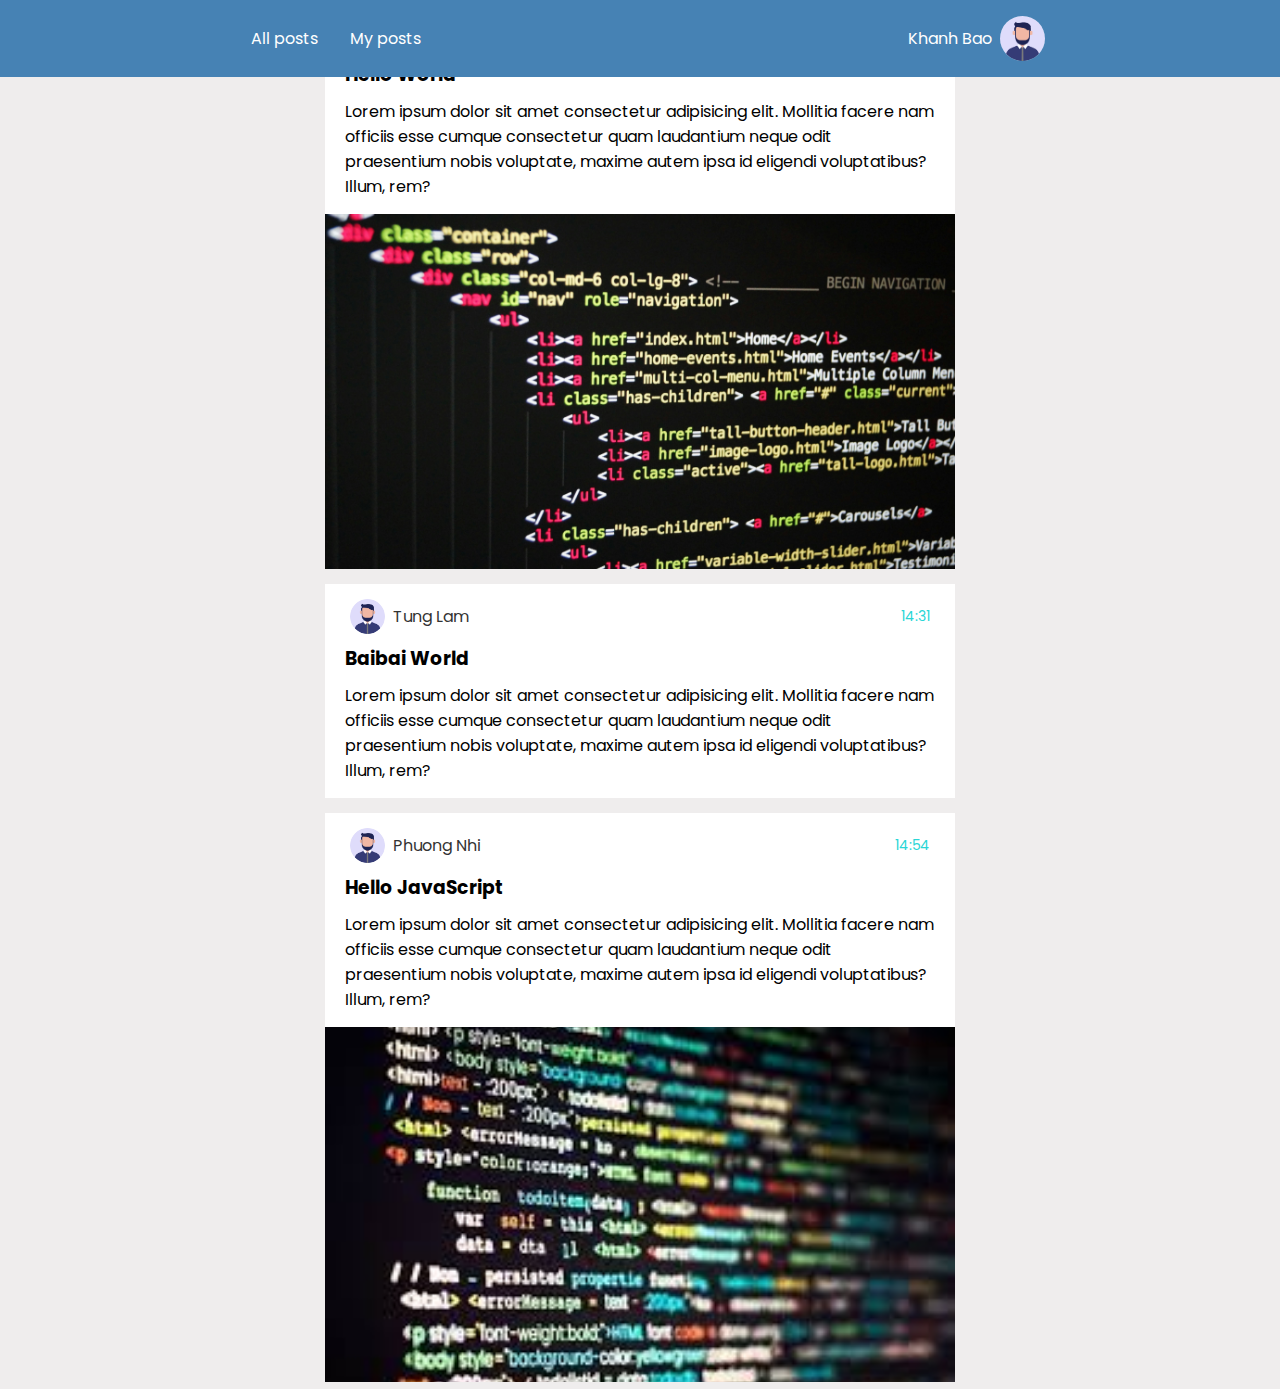
<file: frontend/index.html>
<!DOCTYPE html>
<html lang="en">
<head>
    <meta charset="UTF-8">
    <meta name="viewport" content="width=device-width, initial-scale=1.0">
    <link rel="stylesheet" href="./index.css">
    <link rel="stylesheet" href="./reset.css">
    <link rel="stylesheet" href="https://cdnjs.cloudflare.com/ajax/libs/font-awesome/6.5.1/css/all.min.css">
    <title>Main</title>
</head>
<body>
    <div class="container">
        <header>
            <nav class="nav-menu">
                <div class="menu">
                    <li class="menu-item"><a href="./index.html" class="menu-item-link">All posts</a></li>
                    <li class="menu-item"><a href="./my_posts.html" class="menu-item-link">My posts</a></li>
                </div>
                <div class="menu-user">
                    <span class="name-user">Khanh Bao</span>
                    <span class="menu-ava">
                        <img src="./img/ava1.png" alt="" class="ava-header"/>
                        <ul class="sub-menu">
                            <li class="sub-menu-item"><a href="#" class="sub-menu-item-link">Login</a></li>
                            <li class="sub-menu-item"><a href="#" class="sub-menu-item-link">Register</a></li>
                        </ul>
                        <!-- 
                            khi da dang nhap se hien thi menu dang xuat    
                            <ul class="sub-menu">
                                <li class="sub-menu-item"><a href="#" class="sub-menu-item-link">Logout</a></li>
                            </ul> 
                        -->
                    </span>
                </div>
            </nav>
        </header>
        <div class="main-content">
            <div class="posts">
                <div class="post">
                    <div class="post-header">
                        <div class="post-user">
                            <img src="./img/ava1.png" alt="" class="ava">
                            <div class="post-user-name">Khanh Bao</div>
                        </div>
                        <span class="time">13:00</span>
                    </div>
                    <h3 class="title">Hello World</h3>
                    <div class="content">
                        Lorem ipsum dolor sit amet consectetur adipisicing elit. 
                        Mollitia facere nam officiis esse cumque consectetur quam 
                        laudantium neque odit praesentium nobis voluptate, maxime 
                        autem ipsa id eligendi voluptatibus? Illum, rem?
                    </div>
                    <div class="post-img">
                        <img src="./img/content1.png" alt="" class="img-content">
                    </div>
                </div>

                <div class="post">
                    <div class="post-header">
                        <div class="post-user">
                            <img src="./img/ava1.png" alt="" class="ava">
                            <div class="post-user-name">Tung Lam</div>
                        </div>
                        <span class="time">14:31</span>
                    </div>
                    <h3 class="title">Baibai World</h3>
                    <div class="content">
                        Lorem ipsum dolor sit amet consectetur adipisicing elit. 
                        Mollitia facere nam officiis esse cumque consectetur quam 
                        laudantium neque odit praesentium nobis voluptate, maxime 
                        autem ipsa id eligendi voluptatibus? Illum, rem?
                    </div>

                </div>

                <div class="post">
                    <div class="post-header">
                        <div class="post-user">
                            <img src="./img/ava1.png" alt="" class="ava">
                            <div class="post-user-name">Phuong Nhi</div>
                        </div>
                        <span class="time">14:54</span>
                    </div>
                    <h3 class="title">Hello JavaScript</h3>
                    <div class="content">
                        Lorem ipsum dolor sit amet consectetur adipisicing elit. 
                        Mollitia facere nam officiis esse cumque consectetur quam 
                        laudantium neque odit praesentium nobis voluptate, maxime 
                        autem ipsa id eligendi voluptatibus? Illum, rem?
                    </div>
                    <div class="post-img">
                        <img src="./img/content2.png" alt="" class="img-content">
                    </div>
                </div>
            </div>
        </div>
    </div>
</body>
</html>
</file>
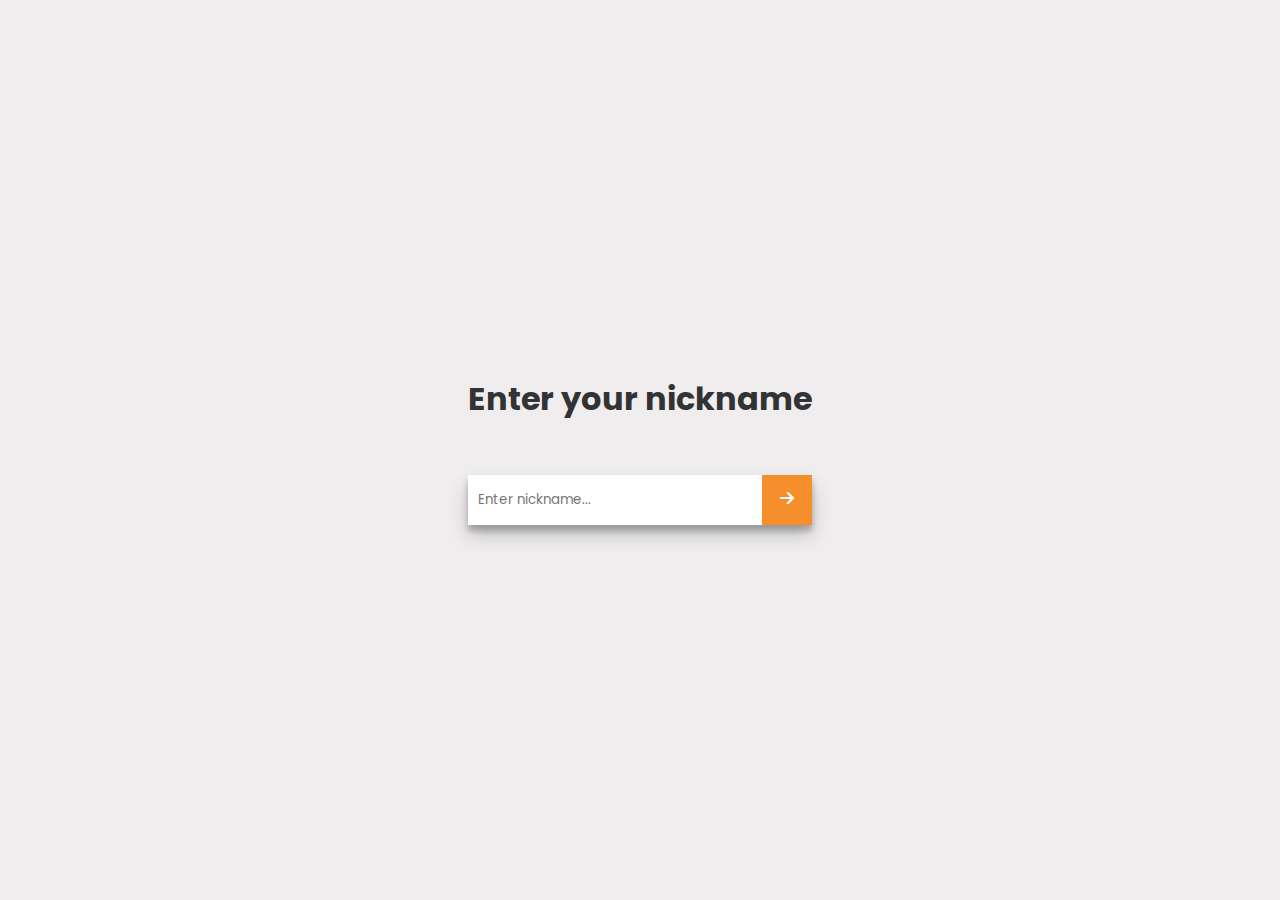
<file: frontend/choose_nickname.html>
<!DOCTYPE html>
<html lang="en">
<head>
    <meta charset="UTF-8">
    <meta name="viewport" content="width=device-width, initial-scale=1.0">
    <link rel="stylesheet" href="./choose_nickname.css">
    <link rel="stylesheet" href="./reset.css">
    <link rel="stylesheet" href="https://cdnjs.cloudflare.com/ajax/libs/font-awesome/6.5.1/css/all.min.css">
    <title>Choose nickname</title>
</head>
<body>
    <div class="container">
        <h1 class="title">Enter your nickname</h1>
        <form action="" method="post" id="form-choose-nickname">
            <input placeholder="Enter nickname..." type="text" name="enter-nickname" id="enter-nickname" class="enter-nickname" required>
            <button type="submit" name="submit-choose-nickname" class="confirm-btn">
                <i class="fa-solid fa-arrow-right"></i>
            </button>
        </form>
    </div>
</body>
</html>
</file>
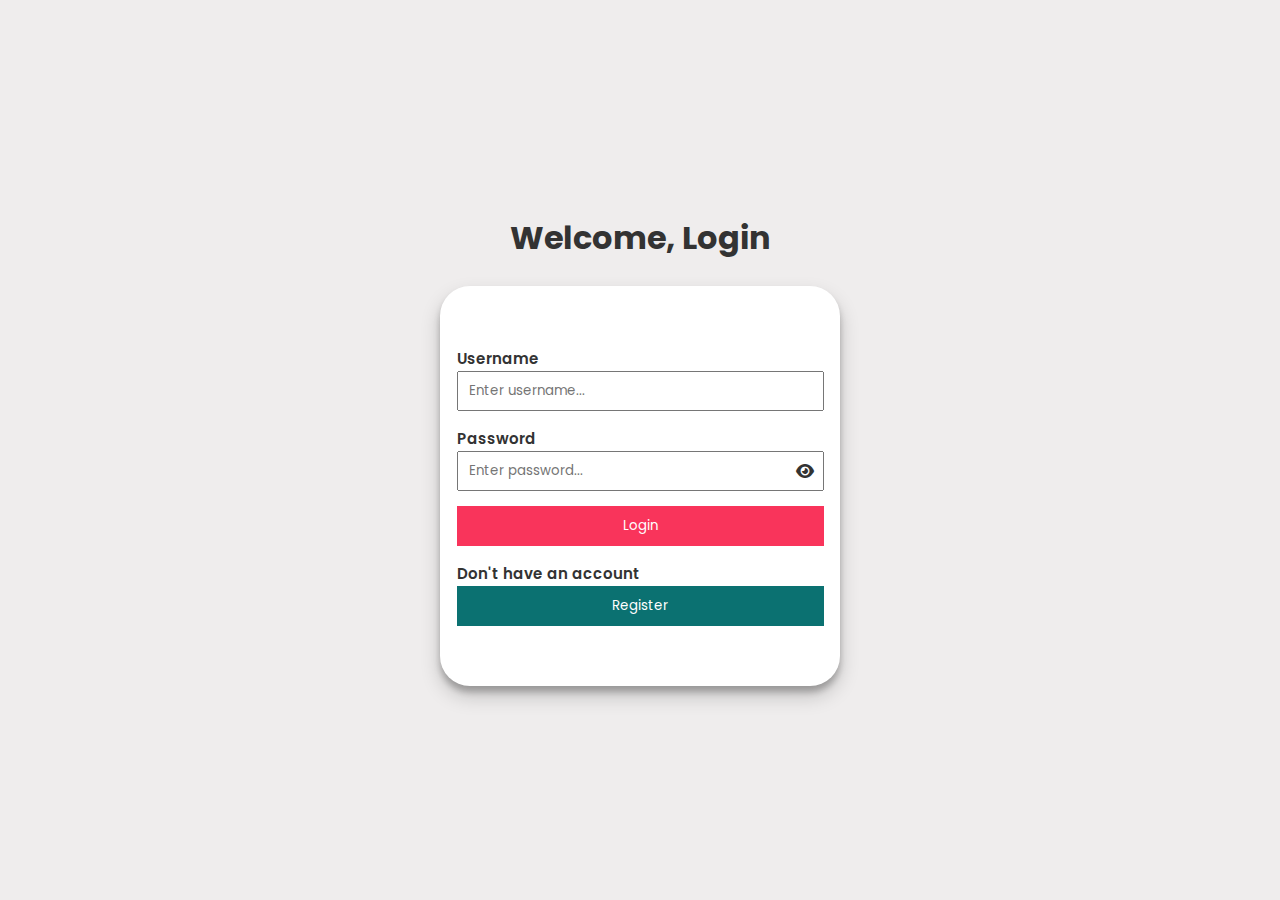
<file: frontend/login.html>
<!DOCTYPE html>
<html lang="en">
<head>
    <meta charset="UTF-8">
    <meta name="viewport" content="width=device-width, initial-scale=1.0">
    <link rel="stylesheet" href="./login.css">
    <link rel="stylesheet" href="./reset.css">
    <link rel="stylesheet" href="https://cdnjs.cloudflare.com/ajax/libs/font-awesome/6.5.1/css/all.min.css">
    <title>Login</title>
</head>
<body>
    <div class="container">
        <h1 class="title">Welcome, Login</h1>
        <form id="form-login" action="" method="post">
            <div class="form-content">
                <div class="form-group">
                    <div class="form-control">
                        <label class="login-form-label" for="usernameInput">Username</label>
                        <input class="form-input usernameInput" name="usernameInput" id="usernameInput" type="text" placeholder="Enter username..." required />
                    </div>
                    <div class="form-control">
                        <label class="login-form-label" for="passInput" class="pass">Password</label>
                        <div class="pass">
                            <input type="password" name="passInput" class="form-input passInput" id="passInput" placeholder="Enter password..." required>
                            <i class="fa-solid fa-eye"></i>
                        </div>
                        <!-- <i class="fa-solid fa-eye-slash"></i> -->
                    </div>
                </div>
                <div class="form-group">
                    <div class="form-control">
                        <button name="submit-login" class="btn btn-login" type="submit">Login</button>
                    </div>
                    <div class="form-control">
                        <label class="login-form-label">Don't have an account</label>
                        <button name="register" class="btn btn-register" type="submit">Register</button>
                    </div>
                </div>
            </div>
        </form>
    </div>
</body>
</html>
</file>
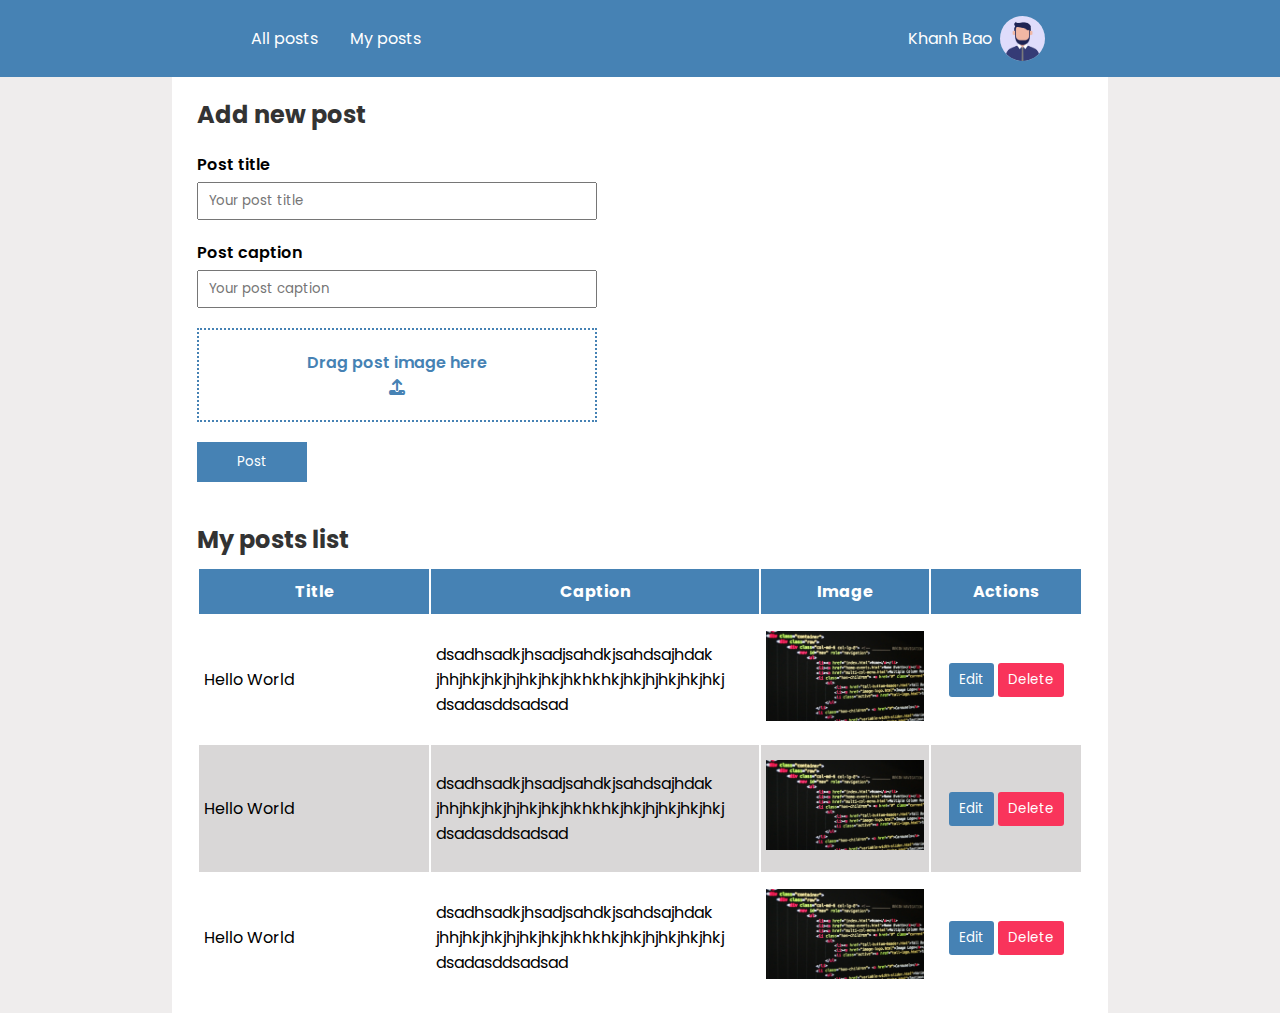
<file: frontend/my_posts.html>
<!DOCTYPE html>
<html lang="en">
<head>
    <meta charset="UTF-8">
    <meta name="viewport" content="width=device-width, initial-scale=1.0">
    <link rel="stylesheet" href="./my_posts.css">
    <link rel="stylesheet" href="./reset.css">
    <link rel="stylesheet" href="https://cdnjs.cloudflare.com/ajax/libs/font-awesome/6.5.1/css/all.min.css">
    <title>My posts</title>
</head>
<body>
    <div class="container">
        <header>
            <nav class="nav-menu">
                <div class="menu">
                    <li class="menu-item"><a href="./index.html" class="menu-item-link">All posts</a></li>
                    <li class="menu-item"><a href="./my_posts.html" class="menu-item-link">My posts</a></li>
                </div>
                <div class="menu-user">
                    <span class="name-user">Khanh Bao</span>
                    <span class="menu-ava">
                        <img src="./img/ava1.png" alt="" class="ava-header"/>
                        <ul class="sub-menu">
                            <li class="sub-menu-item"><a href="#" class="sub-menu-item-link">Login</a></li>
                            <li class="sub-menu-item"><a href="#" class="sub-menu-item-link">Register</a></li>
                        </ul>
                        <!-- 
                            khi da dang nhap se hien thi menu dang xuat    
                            <ul class="sub-menu">
                                <li class="sub-menu-item"><a href="#" class="sub-menu-item-link">Logout</a></li>
                            </ul> 
                        -->
                    </span>
                </div>
            </nav>
        </header>
        <div class="main-content">
            <div class="add-post">
                <h2 class="title">Add new post</h2>
                <form id="form-post" action="" method="post">
                    <div class="form-control">
                        <label class="post-label" for="post-title">Post title</label>
                        <input placeholder="Your post title" class="form-input" type="text" name="post-title" id="post-title">
                    </div>
                    <div class="form-control">
                        <label class="post-label" for="post-caption">Post caption</label>
                        <input placeholder="Your post caption" class="form-input" type="text" name="post-caption" id="post-caption">
                    </div>
                    <div class="form-control">
                        <label class="post-img" for="post-img">
                            <p>Drag post image here</p>
                            <i class="fa-solid fa-upload"></i>
                        </label>
                        <input class="form-input" type="file" name="post-img" id="post-img">
                    </div>
                    <button class="post-btn" type="submit" name="submit-post">Post</button>
                </form>
            </div>
            <div class="posts">
                <h2 class="title">My posts list</h2>
                <table class="posts-list">
                    <thead>
                        <tr>
                            <th>Title</th>
                            <th>Caption</th>
                            <th>Image</th>
                            <th>Actions</th>
                        </tr>
                    </thead>
                    <tbody>
                        <tr>
                            <td>Hello World</td>
                            <td>dsadhsadkjhsadjsahdkjsahdsajhdak jhhjhkjhkjhjhkjhkjhkhkhkjhkjhjhkjhkjhkj dsadasddsadsad</td>
                            <td>
                                <img src="./img/content1.png" alt="" class="list-img">
                            </td>
                            <td>
                                <button class="actions-btn edit-btn" name="submit-edit-post" type="submit">Edit</button>
                                <button class="actions-btn delete-btn" name="submit-delete-post" type="submit">Delete</button>
                            </td>
                        </tr>
                        <tr>
                            <td>Hello World</td>
                            <td>dsadhsadkjhsadjsahdkjsahdsajhdak jhhjhkjhkjhjhkjhkjhkhkhkjhkjhjhkjhkjhkj dsadasddsadsad</td>
                            <td>
                                <img src="./img/content1.png" alt="" class="list-img">
                            </td>
                            <td>
                                <button class="actions-btn edit-btn" name="submit-edit-post" type="submit">Edit</button>
                                <button class="actions-btn delete-btn" name="submit-delete-post" type="submit">Delete</button>
                            </td>
                        </tr>
                        <tr>
                            <td>Hello World</td>
                            <td>dsadhsadkjhsadjsahdkjsahdsajhdak jhhjhkjhkjhjhkjhkjhkhkhkjhkjhjhkjhkjhkj dsadasddsadsad</td>
                            <td>
                                <img src="./img/content1.png" alt="" class="list-img">
                            </td>
                            <td>
                                <button class="actions-btn edit-btn" name="submit-edit-post" type="submit">Edit</button>
                                <button class="actions-btn delete-btn" name="submit-delete-post" type="submit">Delete</button>
                            </td>
                        </tr>
                    </tbody>
                </table>
            </div>
        </div>
    </div>
</body>
</html>
</file>
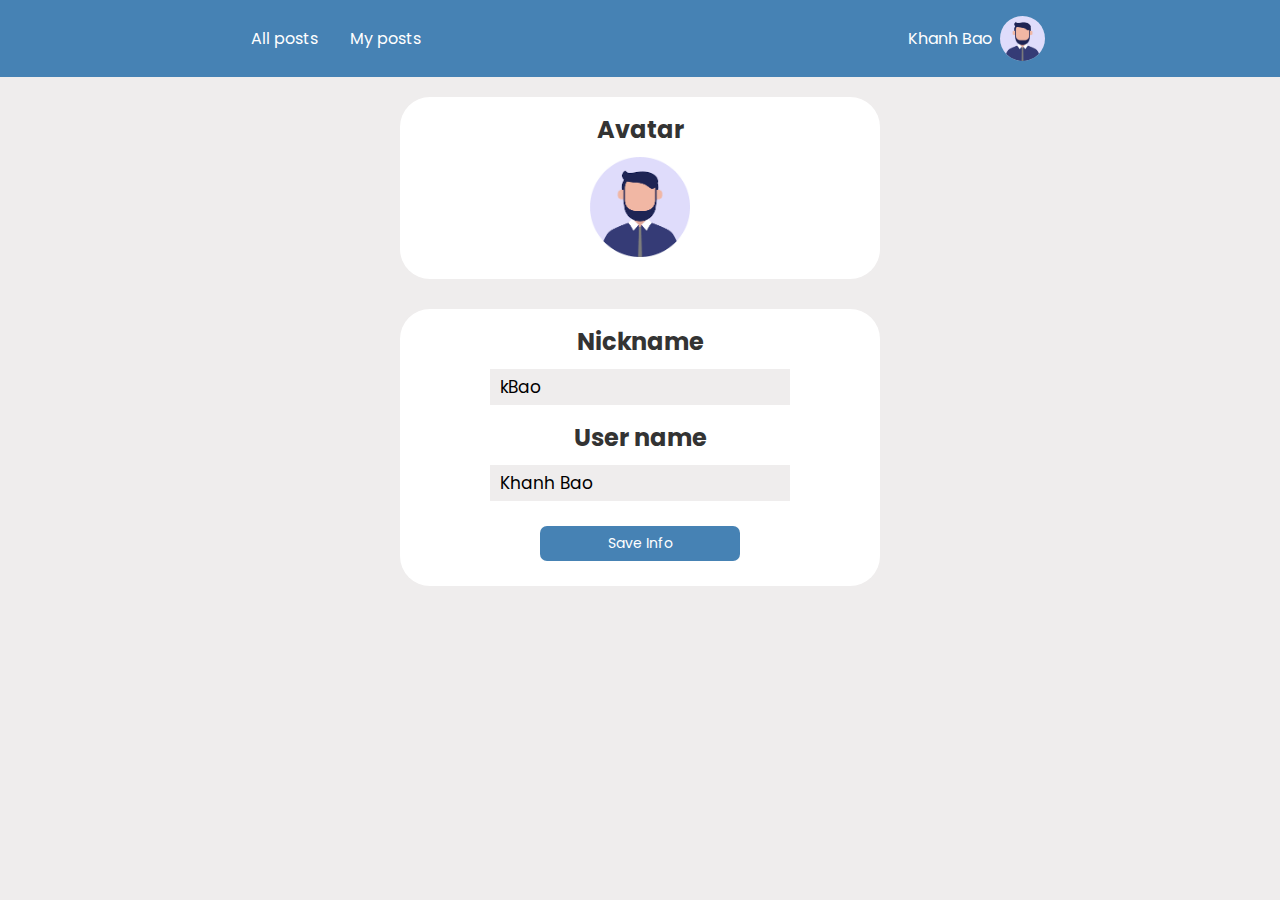
<file: frontend/profile.html>
<!DOCTYPE html>
<html lang="en">
<head>
    <meta charset="UTF-8">
    <meta name="viewport" content="width=device-width, initial-scale=1.0">
    <link rel="stylesheet" href="./profile.css">
    <link rel="stylesheet" href="./reset.css">
    <link rel="stylesheet" href="https://cdnjs.cloudflare.com/ajax/libs/font-awesome/6.5.1/css/all.min.css">
    <title>My posts</title>
</head>
<body>
    <div class="container">
        <header>
            <nav class="nav-menu">
                <div class="menu">
                    <li class="menu-item"><a href="./index.html" class="menu-item-link">All posts</a></li>
                    <li class="menu-item"><a href="./my_posts.html" class="menu-item-link">My posts</a></li>
                </div>
                <div class="menu-user">
                    <span class="name-user">Khanh Bao</span>
                    <span class="menu-ava">
                        <img src="./img/ava1.png" alt="" class="ava-header"/>
                        <ul class="sub-menu">
                            <li class="sub-menu-item"><a href="#" class="sub-menu-item-link">Login</a></li>
                            <li class="sub-menu-item"><a href="#" class="sub-menu-item-link">Register</a></li>
                        </ul>
                        <!-- 
                            khi da dang nhap se hien thi menu dang xuat    
                            <ul class="sub-menu">
                                <li class="sub-menu-item"><a href="#" class="sub-menu-item-link">Logout</a></li>
                            </ul> 
                        -->
                    </span>
                </div>
            </nav>
        </header>
        <div class="main-content">
            <div class="profile">
                <form class="form-profile" action="" method="post">
                    <div class="form-ava">
                        <h2 class="form-title">Avatar</h2>
                        <label for="input-ava" class="ava-label">
                            <div class="float-layout-img">
                                <i class="fa-solid fa-image"></i>
                            </div>
                            <img src="./img/ava1.png" alt="" class="ava-img">
                        </label>
                        <input type="file" name="input-ava" id="input-ava">
                    </div>
                    <div class="form-info">
                        <div class="form-control">
                            <h2 class="form-title">Nickname</h2>
                            <input type="text" name="nickname" class="info-input" value="kBao" placeholder="Nickname">
                        </div>
                        <div class="form-control">
                            <h2 class="form-title">User name</h2>
                            <input type="text" name="username" class="info-input" value="Khanh Bao" placeholder="Username">
                        </div>
                        <button type="submit" class="btn-submit-info" name="submit-info">Save Info</button>
                    </div>
                </form>
            </div>
        </div>
    </div>
</body>
</html>
</file>
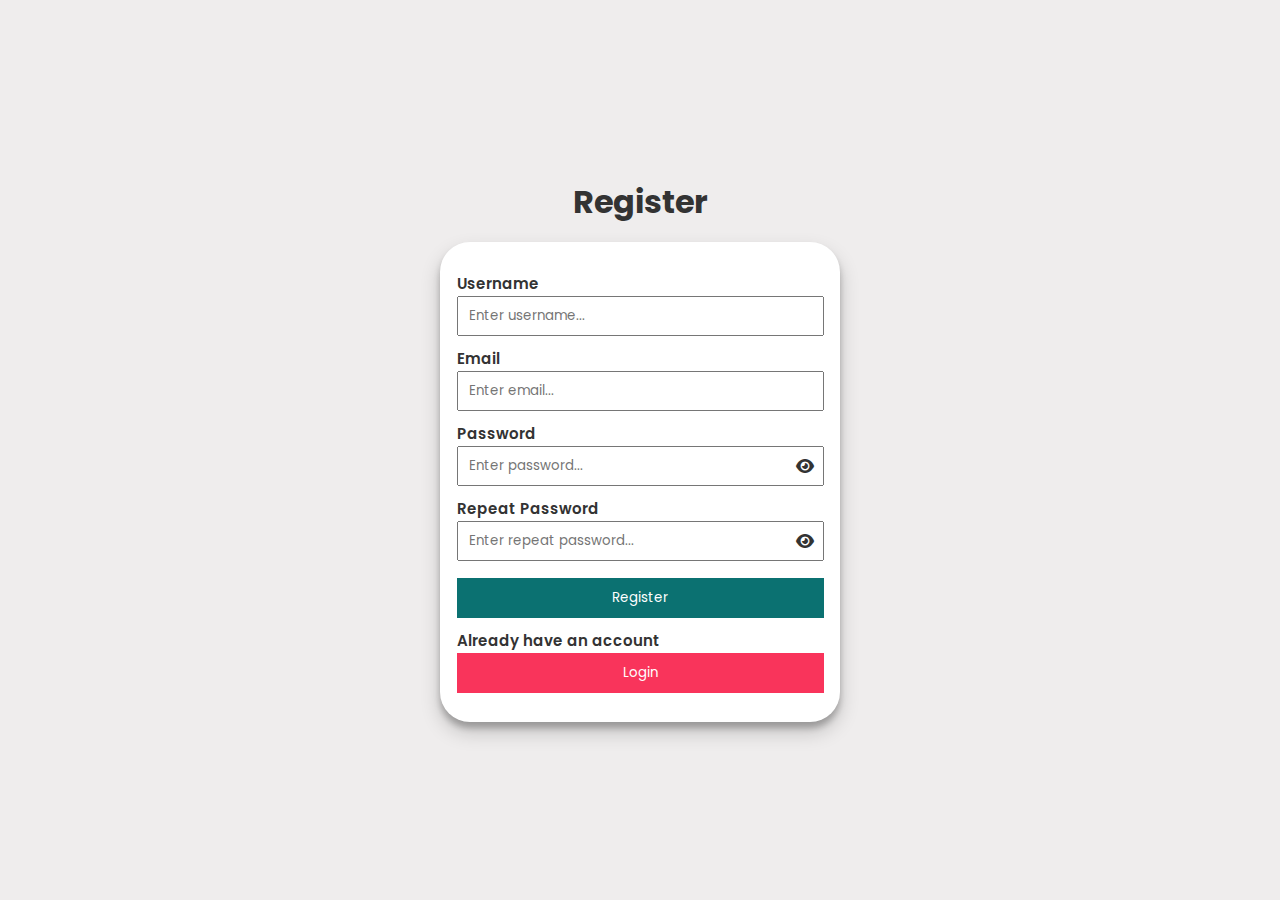
<file: frontend/register.html>
<!DOCTYPE html>
<html lang="en">
<head>
    <meta charset="UTF-8">
    <meta name="viewport" content="width=device-width, initial-scale=1.0">
    <link rel="stylesheet" href="./register.css">
    <link rel="stylesheet" href="./reset.css">
    <link rel="stylesheet" href="https://cdnjs.cloudflare.com/ajax/libs/font-awesome/6.5.1/css/all.min.css">
    <title>Register</title>
</head>
<body>
    <div class="container">
        <h1 class="title">Register</h1>
        <form id="form-register" action="" method="post">
            <div class="form-content">
                <div class="form-group">
                    <div class="form-control">
                        <label class="login-form-label" for="usernameInput">Username</label>
                        <input name="usernameInput" class="form-input usernameInput" id="usernameInput" type="text" placeholder="Enter username..." required />
                    </div>
                    <div class="form-control">
                        <label class="login-form-label" for="emailInput">Email</label>
                        <input name="emailInput" class="form-input emailInput" id="emailInput" type="email" placeholder="Enter email..." required />
                    </div>
                    <div class="form-control">
                        <label class="login-form-label" for="passInput" class="pass">Password</label>
                        <div class="pass">
                            <input name="passInput" type="password" class="form-input passInput" id="passInput" placeholder="Enter password..." required>
                            <i class="fa-solid fa-eye"></i>
                        </div>
                        <!-- <i class="fa-solid fa-eye-slash"></i> -->
                    </div>
                    <div class="form-control">
                        <label class="login-form-label" for="passInput" class="pass">Repeat Password</label>
                        <div class="pass">
                            <input name="repeatInput" type="password" class="form-input repeatPassInput" id="repeatPassInput" placeholder="Enter repeat password..." required>
                            <i class="fa-solid fa-eye"></i>
                        </div>
                        <!-- <i class="fa-solid fa-eye-slash"></i> -->
                    </div>
                </div>
                <div class="form-group">
                    <div class="form-control">
                        <button name="submit-resgister" class="btn btn-register" type="submit">Register</button>
                    </div>
                    <div class="form-control">
                        <label class="login-form-label">Already have an account</label>
                        <button name="login" class="btn btn-login" type="submit">Login</button>
                    </div>
                </div>
            </div>
        </form>
    </div>
</body>
</html>
</file>
<file: frontend/index.css>
header {
    position: fixed;
    top: 0;
    max-width: 100%;
    left: 0;
    right: 0;
}

body {
    background-color: #efeded;
}

.nav-menu {
    display: flex;
    justify-content: space-around;
    align-items: center;
    background-color: steelblue;
    height: 77px;
}

.menu {
    display: flex;
    height: 100%;
}

.menu-item-link {
    line-height: 77px;
    height: 100%;
    color: #fff;
    text-decoration: none;
    display: inline-block;
    padding: 0 16px;
}

.menu-item-link:hover,
.menu-item-link:active {
    background-color: rgb(55, 102, 140);
}

.menu-user {
    display: flex;
    align-items: center;
}

.name-user {
    color: #fff;
    margin-right: 8px;
}

.menu-ava {
    position: relative;
    height: 77px;
    display: flex;
    align-items: center;
}

.menu-ava:hover .sub-menu{
    display: block;
}

.ava-header {
    width: 45px;
    height: 45px;
    border-radius: 50%;
}

.sub-menu {
    width: 150px;
    position: absolute;
    top: calc(77px / 2 + 45px / 2);
    left: 0;
    background-color: #fff;
    box-shadow: rgba(0, 0, 0, 0.19) 0px 10px 20px, rgba(0, 0, 0, 0.23) 0px 6px 6px;
    display: none;
}

.sub-menu-item-link {
    color: #333;
    text-decoration: none;
    width: 100%;
    display: inline-block;
    padding: 13px 10px;
}

.sub-menu-item-link:hover {
    background-color: #ecebeb;
}

.main-content {
    display: flex;
    justify-content: center;
}

.posts {
    max-width: 630px;
    display: flex;
    flex-direction: column;
    gap: 15px;
}

.post {
    background-color: #fff; 
    width: 100%;
}

.post-header {
    display: flex;
    align-items: center;
    justify-content: space-between;
    padding: 15px 25px 5px 25px;
}

.post-user {
    display: flex;
    align-items: center;
}

.ava {
    width: 35px;
    height: 35px;
    border-radius: 50%;
    margin-right: 8px;
}

.post-user-name {
    color: #333;
}

.time {
    font-size: 14px;
    color: rgb(42, 214, 214);
}

.title, 
.content {
    padding: 5px 20px;   
}

.content {
    margin-bottom: 10px;
}

.post-img {
    width: 100%;
    height: 355px;
}

.img-content {
    width: 100%;
    height: 100%;
    object-fit: cover;
}
</file>
<file: frontend/choose_nickname.css>
body {
    height: 100vh;
    display: flex;
    justify-content: center;
    align-items: center;
    background-color: #efeded;
}

.container {
    height: 150px;
    flex-direction: column;
    display: flex;
    justify-content: space-between;
}

.title {
    color: #333;
}

#form-choose-nickname {
    position: relative;
    display: flex;
    height: 50px;
}

.enter-nickname {
    width: 100%;
    border: 0;
    outline: 0;
    padding: 0 10px;
    box-shadow: rgba(0, 0, 0, 0.19) 0px 10px 20px, rgba(0, 0, 0, 0.23) 0px 6px 6px;
}

.confirm-btn {
    height: 100%;
    width: 50px;
    position: absolute;
    right: 0;
    top: 50%;
    transform: translateY(-50%);
    background-color: rgb(247, 142, 44);
}

.confirm-btn:hover,
.confirm-btn:active {
    background-color: rgb(214, 124, 39);
}

.confirm-btn i {
    color: #fff;
    font-weight: 600;
    font-size: 16px;
    line-height: 100%;
}
</file>
<file: frontend/login.css>
body {
    display: flex;
    justify-content: center;
    align-items: center;
    height: 100vh;
    background-color: #efeded;
}

.title {
    color: #333;
    text-align: center;
    margin-bottom: 1.5rem;
}

#form-login {
    background-color: #fff;
    width: 400px;
    height: 400px;
    display: flex;
    justify-content: center;
    align-items: center;
    border-radius: 30px;
    box-shadow: rgba(0, 0, 0, 0.19) 0px 10px 20px, rgba(0, 0, 0, 0.23) 0px 6px 6px;
}

.form-content {
    height: 70%;
    display: flex;
    flex-direction: column;
    justify-content: space-between;
}

.form-control {
    margin-bottom: 15px;
}

.form-control:last-child {
    margin-bottom: 0;
}

.login-form-label {
    font-weight: 600;
    color: #333;
    font-size: 15px;
}

.form-input {
    width: 100%;
    padding: 8px 10px;
    outline: 0;
}

.pass {
    position: relative;
}

.fa-eye {
    position: absolute;
    right: 10px;
    top: 50%;
    transform: translateY(-50%);
    color: #333;
}

.btn {
    width: 100%;
    color: #fff;
    padding: 10px 0;
}

.btn-login {
    background-color: rgb(249, 52, 91);
}

.btn-login:active,
.btn-login:hover {
    background-color: rgb(226, 47, 83);
}

.btn-register {
    background-color: rgb(11, 113, 113);
}

.btn-register:hover,
.btn-register:active {
    background-color: rgb(10, 96, 96);
}
</file>
<file: frontend/my_posts.css>
.header {
    max-width: 100%;
}

body {
    background-color: #efeded;
}

.nav-menu {
    display: flex;
    justify-content: space-around;
    align-items: center;
    background-color: steelblue;
    height: 77px;
}

.menu {
    display: flex;
    height: 100%;
}

.menu-item-link {
    line-height: 77px;
    height: 100%;
    color: #fff;
    text-decoration: none;
    display: inline-block;
    padding: 0 16px;
}

.menu-item-link:hover,
.menu-item-link:active {
    background-color: rgb(55, 102, 140);
}

.menu-user {
    display: flex;
    align-items: center;
}

.name-user {
    color: #fff;
    margin-right: 8px;
}

.menu-ava {
    position: relative;
    height: 77px;
    display: flex;
    align-items: center;
}

.menu-ava:hover .sub-menu{
    display: block;
}

.ava-header {
    width: 45px;
    height: 45px;
    border-radius: 50%;
}

.sub-menu {
    width: 150px;
    position: absolute;
    top: calc(77px / 2 + 45px / 2);
    left: 0;
    background-color: #fff;
    box-shadow: rgba(0, 0, 0, 0.19) 0px 10px 20px, rgba(0, 0, 0, 0.23) 0px 6px 6px;
    display: none;
}

.sub-menu-item-link {
    color: #333;
    text-decoration: none;
    width: 100%;
    display: inline-block;
    padding: 13px 10px;
}

.sub-menu-item-link:hover {
    background-color: #ecebeb;
}

.main-content {
    background-color: #fff;
    width: 936px;
    margin: 0 auto;
    padding: 10px 25px;
}

.title {
    padding: 10px 0;
    color: #333;
}

.form-control {
    padding: 10px 0;
}

.post-label {
    font-weight: 600;
}

#post-img {
    display: none;
}

.form-input {
    margin-top:5px;
    display: block;
    width: 400px;
    padding: 7px 10px;
}

.post-img {
    display: inline-block;
    width: 400px;
    text-align: center;
    padding: 20px 0;
    border: 2px dotted steelblue;
    text-align: center;
    color: steelblue;
    font-weight: 600;
    cursor: pointer;
}

.post-btn {
    background-color: steelblue;
    color: #fff;
    padding: 10px 40px;
    margin-top: 10px;
}

.post-btn:hover,
.post-btn:active {
    background-color: rgb(55, 102, 140);
}

.posts {
    margin-top: 30px;
}

.posts-list {
    width: 100%;
}

th {
    background-color: steelblue;
    color: #fff;
}

tr:nth-child(even) {
    background-color: #d9d7d7;
}

th {
    padding: 10px 0;
}

td {
    padding: 15px 5px;
}

td:last-child {
    text-align: center;
}

.actions-btn {
    padding: 7px 10px;
    color: #fff;
    border-radius: 3px;
}

.edit-btn {
    background-color: steelblue;
}

.edit-btn:hover,
.edit-btn:active {
    background-color: rgb(55, 102, 140);
}

.delete-btn {
    background-color: rgb(249, 52, 91);
}

.delete-btn:active,
.delete-btn:hover {
    background-color: rgb(213, 44, 78);
}

th:nth-child(1),
td:nth-child(1) {
    width: 230px;
}

th:nth-child(2),
td:nth-child(2) {
    width: 328px;
}

th:nth-child(3),
td:nth-child(3) {
    max-width: 170px;
}

th:nth-child(4),
td:nth-child(4) {
    width: 150px;
}

.list-img {
    width: 100%;
    height: 90px;
    object-fit: cover;
}
</file>
<file: frontend/profile.css>
header {
    position: fixed;
    top: 0;
    max-width: 100%;
    left: 0;
    right: 0;
    z-index: 999;
}

body {
    background-color: #efeded;
}

.nav-menu {
    display: flex;
    justify-content: space-around;
    align-items: center;
    background-color: steelblue;
    height: 77px;
}

.menu {
    display: flex;
    height: 100%;
}

.menu-item-link {
    line-height: 77px;
    height: 100%;
    color: #fff;
    text-decoration: none;
    display: inline-block;
    padding: 0 16px;
}

.menu-item-link:hover,
.menu-item-link:active {
    background-color: rgb(55, 102, 140);
}

.menu-user {
    display: flex;
    align-items: center;
}

.name-user {
    color: #fff;
    margin-right: 8px;
}

.menu-ava {
    position: relative;
    height: 77px;
    display: flex;
    align-items: center;
}

.menu-ava:hover .sub-menu {
    display: block;
}

.ava-header {
    width: 45px;
    height: 45px;
    border-radius: 50%;
}

.sub-menu {
    width: 150px;
    position: absolute;
    top: calc(77px / 2 + 45px / 2);
    left: 0;
    background-color: #fff;
    box-shadow: rgba(0, 0, 0, 0.19) 0px 10px 20px, rgba(0, 0, 0, 0.23) 0px 6px 6px;
    display: none;
}

.sub-menu-item-link {
    color: #333;
    text-decoration: none;
    width: 100%;
    display: inline-block;
    padding: 13px 10px;
}

.sub-menu-item-link:hover {
    background-color: #ecebeb;
}

.main-content {
    display: flex;
    justify-content: center;
    margin-top: 77px;
}

.profile {
    width: 480px;
    margin-top: 20px;
}

.form-title {
    color: #333;
    margin-bottom: 10px;
}

#input-ava {
    display: none;
}

.form-ava {
    width: 100%;
    background-color: #fff;
    text-align: center;
    border-radius: 30px;
    padding: 15px 0;
}

.ava-label {
    position: relative;
    display: inline-block;
    width: 100px;
    height: 100px;
    background-color: red;
    border-radius: 50%;
}

.float-layout-img {
    content: "";
    background-color: #101010;
    opacity: 0.8;
    position: absolute;
    top: 0;
    left: 0;
    right: 0;
    bottom: 0;
    border-radius: 50%;
    cursor: pointer;
    opacity: 0;
    transition: .15s linear;
}

.ava-label i {
    position: absolute;
    top: 50%;
    left: 50%;
    transform: translate(-50%, -50%);
    color: #fff;
    font-size: 30px;
    cursor: pointer;
}

.ava-label:hover .float-layout-img {
    opacity: 0.8;
}

.ava-img {
    width: 100%;
    height: 100%;
    cursor: pointer;
}

.form-info {
    width: 100%;
    margin-top: 30px;
    background-color: #fff;
    border-radius: 30px;
    padding: 15px 0;
    text-align: center;
}

.info-input {
    width: 300px;
    padding: 5px 10px;
    font-size: 17px;
    border: 0;
    background-color: #efeded;
}

.btn-submit-info {
    display: inline-block;
    text-align: center;
    background-color: steelblue;
    color: #fff;
    font-size: 14px;
    padding: 7px 0;
    border-radius: 7px;
    width: 200px;
    margin: 10px 0;
}

.btn-submit-info:hover {
    background-color: rgb(46, 83, 114);
}

.form-control {
    margin-bottom: 15px;
}
</file>
<file: frontend/register.css>
body {
    display: flex;
    justify-content: center;
    align-items: center;
    height: 100vh;
    background-color: #efeded;
}

.title {
    color: #333;
    text-align: center;
    margin-bottom: 1rem;
}

#form-register {
    background-color: #fff;
    width: 400px;
    height: 480px;
    display: flex;
    justify-content: center;
    align-items: center;
    border-radius: 30px;
    box-shadow: rgba(0, 0, 0, 0.19) 0px 10px 20px, rgba(0, 0, 0, 0.23) 0px 6px 6px;
}

.form-content {
    height: 88%;
    display: flex;
    flex-direction: column;
    justify-content: space-between;
}

.form-control {
    margin-bottom: 10px;
}

.form-control:last-child {
    margin-bottom: 0;
}

.login-form-label {
    font-weight: 600;
    color: #333;
    font-size: 15px;
}

.form-input {
    width: 100%;
    padding: 8px 10px;
    outline: 0;
}

.pass {
    position: relative;
}

.fa-eye {
    position: absolute;
    right: 10px;
    top: 50%;
    transform: translateY(-50%);
    color: #333;
}

.btn {
    width: 100%;
    color: #fff;
    padding: 10px 0;
}

.btn-login {
    background-color: rgb(249, 52, 91);
}

.btn-login:active,
.btn-login:hover {
    background-color: rgb(226, 47, 83);
}

.btn-register {
    background-color: rgb(11, 113, 113);
}

.btn-register:hover,
.btn-register:active {
    background-color: rgb(10, 96, 96);
}
</file>
